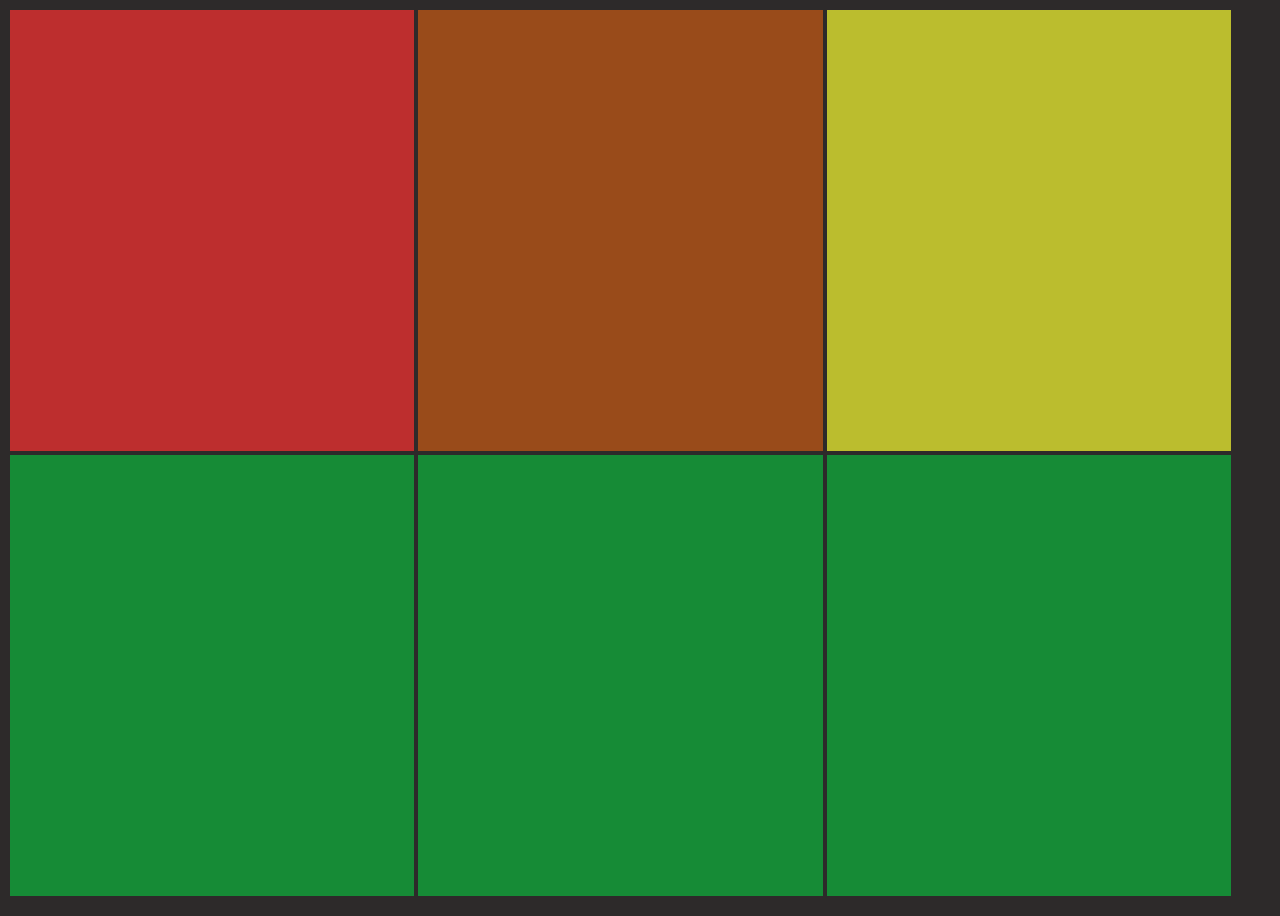
<file: ilk.html>
<!DOCTYPE html>
<html lang="en">
<head>
    <meta charset="UTF-8">
    <meta name="viewport" content="width=device-width, initial-scale=1.0">
    <title>Document</title>
    <link rel="stylesheet" href="ilk.css">
</head>
<body>
    <div class="kirmizi"></div>
    <div class="turuncu"></div>
    <div class="sari"></div>
    <div></div>
    <div></div>
    <div></div>
</body>
</html>
</file>
<file: ilk.css>
body{
    background-color: rgb(45, 42, 42);
    height: 100vh;
}
div{
    background-color: rgb(22, 139, 54);
    width: 32%;
    height: 49vh;
    margin: 2px;
    float: left;
}
div.kirmizi{
    background-color: rgb(189, 46, 46);
}
div.turuncu{
    background-color: rgb(153, 75, 26);
}
div.sari{
    background-color: rgb(187, 189, 46);
}
</file>
